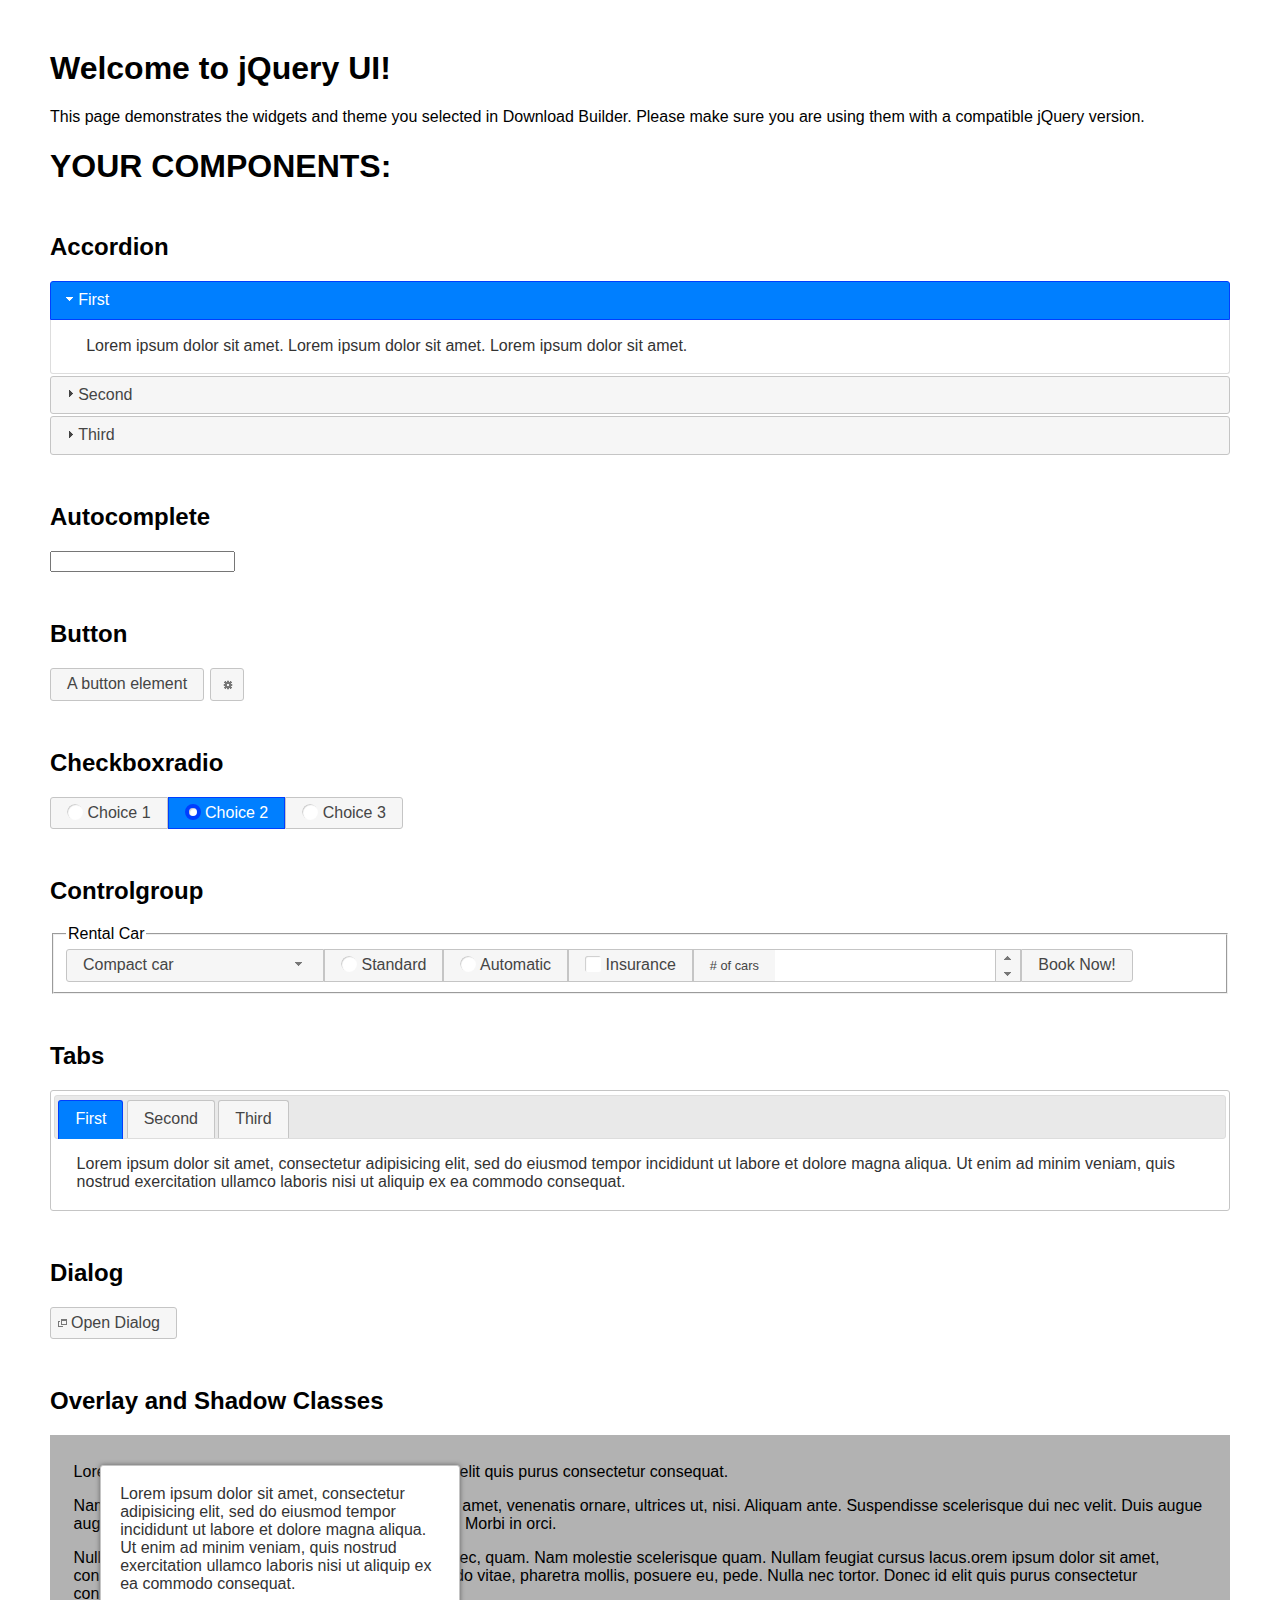
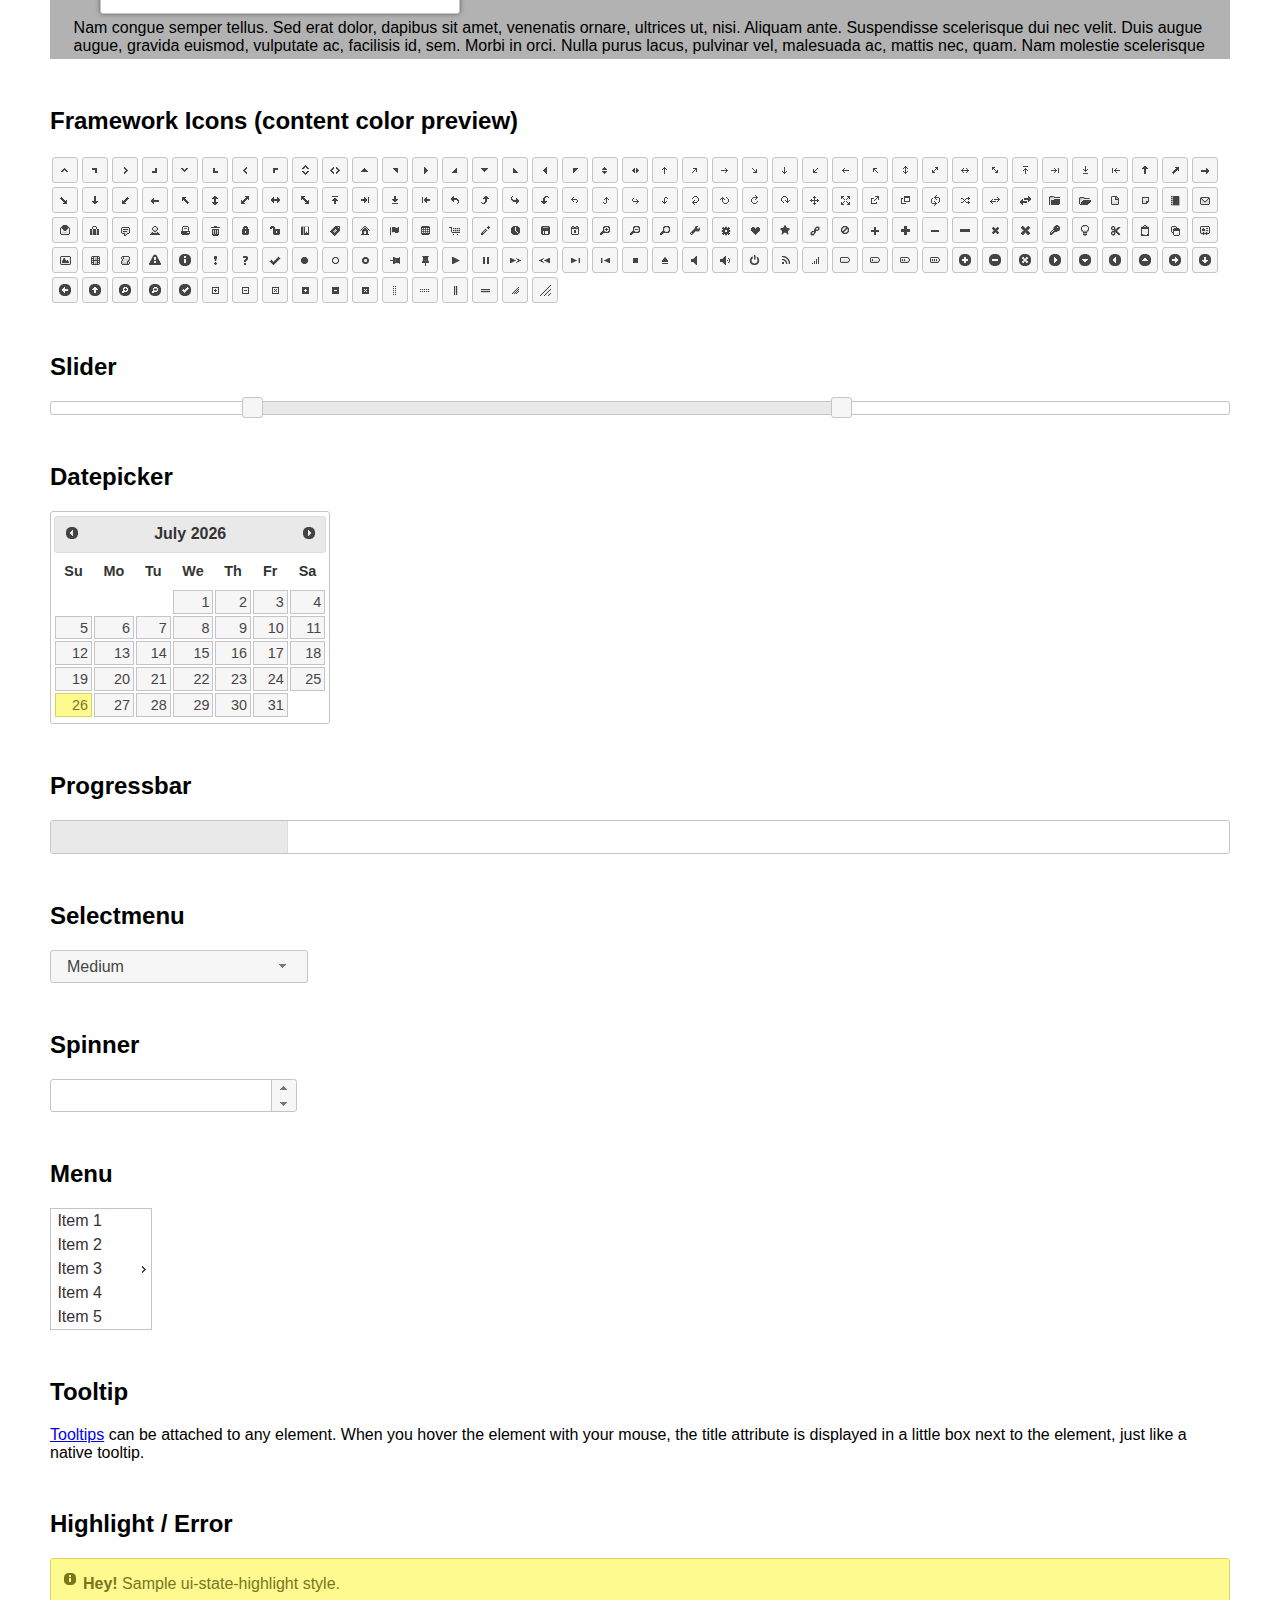
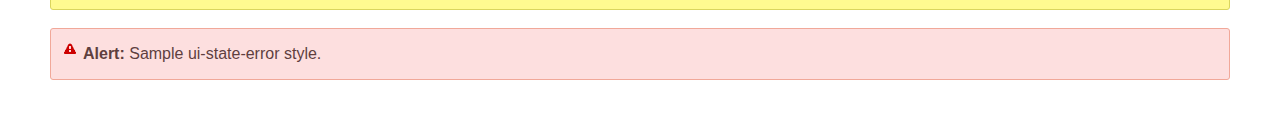
<file: src/main/webapp/js/jquery/index.html>
<!doctype html>
<html lang="us">
<head>
	<meta charset="utf-8">
	<title>jQuery UI Example Page</title>
	<link href="jquery-ui.css" rel="stylesheet">
	<style>
	body{
		font-family: "Trebuchet MS", sans-serif;
		margin: 50px;
	}
	.demoHeaders {
		margin-top: 2em;
	}
	#dialog-link {
		padding: .4em 1em .4em 20px;
		text-decoration: none;
		position: relative;
	}
	#dialog-link span.ui-icon {
		margin: 0 5px 0 0;
		position: absolute;
		left: .2em;
		top: 50%;
		margin-top: -8px;
	}
	#icons {
		margin: 0;
		padding: 0;
	}
	#icons li {
		margin: 2px;
		position: relative;
		padding: 4px 0;
		cursor: pointer;
		float: left;
		list-style: none;
	}
	#icons span.ui-icon {
		float: left;
		margin: 0 4px;
	}
	.fakewindowcontain .ui-widget-overlay {
		position: absolute;
	}
	select {
		width: 200px;
	}
	</style>
</head>
<body>

<h1>Welcome to jQuery UI!</h1>

<div class="ui-widget">
	<p>This page demonstrates the widgets and theme you selected in Download Builder. Please make sure you are using them with a compatible jQuery version.</p>
</div>

<h1>YOUR COMPONENTS:</h1>


<!-- Accordion -->
<h2 class="demoHeaders">Accordion</h2>
<div id="accordion">
	<h3>First</h3>
	<div>Lorem ipsum dolor sit amet. Lorem ipsum dolor sit amet. Lorem ipsum dolor sit amet.</div>
	<h3>Second</h3>
	<div>Phasellus mattis tincidunt nibh.</div>
	<h3>Third</h3>
	<div>Nam dui erat, auctor a, dignissim quis.</div>
</div>



<!-- Autocomplete -->
<h2 class="demoHeaders">Autocomplete</h2>
<div>
	<input id="autocomplete" title="type &quot;a&quot;">
</div>



<!-- Button -->
<h2 class="demoHeaders">Button</h2>
<button id="button">A button element</button>
<button id="button-icon">An icon-only button</button>



<!-- Checkboxradio -->
<h2 class="demoHeaders">Checkboxradio</h2>
<form style="margin-top: 1em;">
	<div id="radioset">
		<input type="radio" id="radio1" name="radio"><label for="radio1">Choice 1</label>
		<input type="radio" id="radio2" name="radio" checked="checked"><label for="radio2">Choice 2</label>
		<input type="radio" id="radio3" name="radio"><label for="radio3">Choice 3</label>
	</div>
</form>



<!-- Controlgroup -->
<h2 class="demoHeaders">Controlgroup</h2>
<fieldset>
	<legend>Rental Car</legend>
	<div id="controlgroup">
		<select id="car-type">
			<option>Compact car</option>
			<option>Midsize car</option>
			<option>Full size car</option>
			<option>SUV</option>
			<option>Luxury</option>
			<option>Truck</option>
			<option>Van</option>
		</select>
		<label for="transmission-standard">Standard</label>
		<input type="radio" name="transmission" id="transmission-standard">
		<label for="transmission-automatic">Automatic</label>
		<input type="radio" name="transmission" id="transmission-automatic">
		<label for="insurance">Insurance</label>
		<input type="checkbox" name="insurance" id="insurance">
		<label for="horizontal-spinner" class="ui-controlgroup-label"># of cars</label>
		<input id="horizontal-spinner" class="ui-spinner-input">
		<button>Book Now!</button>
	</div>
</fieldset>



<!-- Tabs -->
<h2 class="demoHeaders">Tabs</h2>
<div id="tabs">
	<ul>
		<li><a href="#tabs-1">First</a></li>
		<li><a href="#tabs-2">Second</a></li>
		<li><a href="#tabs-3">Third</a></li>
	</ul>
	<div id="tabs-1">Lorem ipsum dolor sit amet, consectetur adipisicing elit, sed do eiusmod tempor incididunt ut labore et dolore magna aliqua. Ut enim ad minim veniam, quis nostrud exercitation ullamco laboris nisi ut aliquip ex ea commodo consequat.</div>
	<div id="tabs-2">Phasellus mattis tincidunt nibh. Cras orci urna, blandit id, pretium vel, aliquet ornare, felis. Maecenas scelerisque sem non nisl. Fusce sed lorem in enim dictum bibendum.</div>
	<div id="tabs-3">Nam dui erat, auctor a, dignissim quis, sollicitudin eu, felis. Pellentesque nisi urna, interdum eget, sagittis et, consequat vestibulum, lacus. Mauris porttitor ullamcorper augue.</div>
</div>



<h2 class="demoHeaders">Dialog</h2>
<p>
	<button id="dialog-link" class="ui-button ui-corner-all ui-widget">
		<span class="ui-icon ui-icon-newwin"></span>Open Dialog
	</button>
</p>

<h2 class="demoHeaders">Overlay and Shadow Classes</h2>
<div style="position: relative; width: 96%; height: 200px; padding:1% 2%; overflow:hidden;" class="fakewindowcontain">
	<p>Lorem ipsum dolor sit amet,  Nulla nec tortor. Donec id elit quis purus consectetur consequat. </p><p>Nam congue semper tellus. Sed erat dolor, dapibus sit amet, venenatis ornare, ultrices ut, nisi. Aliquam ante. Suspendisse scelerisque dui nec velit. Duis augue augue, gravida euismod, vulputate ac, facilisis id, sem. Morbi in orci. </p><p>Nulla purus lacus, pulvinar vel, malesuada ac, mattis nec, quam. Nam molestie scelerisque quam. Nullam feugiat cursus lacus.orem ipsum dolor sit amet, consectetur adipiscing elit. Donec libero risus, commodo vitae, pharetra mollis, posuere eu, pede. Nulla nec tortor. Donec id elit quis purus consectetur consequat. </p><p>Nam congue semper tellus. Sed erat dolor, dapibus sit amet, venenatis ornare, ultrices ut, nisi. Aliquam ante. Suspendisse scelerisque dui nec velit. Duis augue augue, gravida euismod, vulputate ac, facilisis id, sem. Morbi in orci. Nulla purus lacus, pulvinar vel, malesuada ac, mattis nec, quam. Nam molestie scelerisque quam. </p><p>Nullam feugiat cursus lacus.orem ipsum dolor sit amet, consectetur adipiscing elit. Donec libero risus, commodo vitae, pharetra mollis, posuere eu, pede. Nulla nec tortor. Donec id elit quis purus consectetur consequat. Nam congue semper tellus. Sed erat dolor, dapibus sit amet, venenatis ornare, ultrices ut, nisi. Aliquam ante. </p><p>Suspendisse scelerisque dui nec velit. Duis augue augue, gravida euismod, vulputate ac, facilisis id, sem. Morbi in orci. Nulla purus lacus, pulvinar vel, malesuada ac, mattis nec, quam. Nam molestie scelerisque quam. Nullam feugiat cursus lacus.orem ipsum dolor sit amet, consectetur adipiscing elit. Donec libero risus, commodo vitae, pharetra mollis, posuere eu, pede. Nulla nec tortor. Donec id elit quis purus consectetur consequat. Nam congue semper tellus. Sed erat dolor, dapibus sit amet, venenatis ornare, ultrices ut, nisi. </p>

	<!-- ui-dialog -->
	<div class="ui-widget-overlay ui-front"></div>
	<div style="position: absolute; width: 320px; left: 50px; top: 30px; padding: 1.2em" class="ui-widget ui-front ui-widget-content ui-corner-all ui-widget-shadow">
		Lorem ipsum dolor sit amet, consectetur adipisicing elit, sed do eiusmod tempor incididunt ut labore et dolore magna aliqua. Ut enim ad minim veniam, quis nostrud exercitation ullamco laboris nisi ut aliquip ex ea commodo consequat.
	</div>

</div>

<!-- ui-dialog -->
<div id="dialog" title="Dialog Title">
	<p>Lorem ipsum dolor sit amet, consectetur adipisicing elit, sed do eiusmod tempor incididunt ut labore et dolore magna aliqua. Ut enim ad minim veniam, quis nostrud exercitation ullamco laboris nisi ut aliquip ex ea commodo consequat.</p>
</div>



<h2 class="demoHeaders">Framework Icons (content color preview)</h2>
<ul id="icons" class="ui-widget ui-helper-clearfix">
	<li class="ui-state-default ui-corner-all" title=".ui-icon-caret-1-n"><span class="ui-icon ui-icon-caret-1-n"></span></li>
	<li class="ui-state-default ui-corner-all" title=".ui-icon-caret-1-ne"><span class="ui-icon ui-icon-caret-1-ne"></span></li>
	<li class="ui-state-default ui-corner-all" title=".ui-icon-caret-1-e"><span class="ui-icon ui-icon-caret-1-e"></span></li>
	<li class="ui-state-default ui-corner-all" title=".ui-icon-caret-1-se"><span class="ui-icon ui-icon-caret-1-se"></span></li>
	<li class="ui-state-default ui-corner-all" title=".ui-icon-caret-1-s"><span class="ui-icon ui-icon-caret-1-s"></span></li>
	<li class="ui-state-default ui-corner-all" title=".ui-icon-caret-1-sw"><span class="ui-icon ui-icon-caret-1-sw"></span></li>
	<li class="ui-state-default ui-corner-all" title=".ui-icon-caret-1-w"><span class="ui-icon ui-icon-caret-1-w"></span></li>
	<li class="ui-state-default ui-corner-all" title=".ui-icon-caret-1-nw"><span class="ui-icon ui-icon-caret-1-nw"></span></li>
	<li class="ui-state-default ui-corner-all" title=".ui-icon-caret-2-n-s"><span class="ui-icon ui-icon-caret-2-n-s"></span></li>
	<li class="ui-state-default ui-corner-all" title=".ui-icon-caret-2-e-w"><span class="ui-icon ui-icon-caret-2-e-w"></span></li>
	<li class="ui-state-default ui-corner-all" title=".ui-icon-triangle-1-n"><span class="ui-icon ui-icon-triangle-1-n"></span></li>
	<li class="ui-state-default ui-corner-all" title=".ui-icon-triangle-1-ne"><span class="ui-icon ui-icon-triangle-1-ne"></span></li>
	<li class="ui-state-default ui-corner-all" title=".ui-icon-triangle-1-e"><span class="ui-icon ui-icon-triangle-1-e"></span></li>
	<li class="ui-state-default ui-corner-all" title=".ui-icon-triangle-1-se"><span class="ui-icon ui-icon-triangle-1-se"></span></li>
	<li class="ui-state-default ui-corner-all" title=".ui-icon-triangle-1-s"><span class="ui-icon ui-icon-triangle-1-s"></span></li>
	<li class="ui-state-default ui-corner-all" title=".ui-icon-triangle-1-sw"><span class="ui-icon ui-icon-triangle-1-sw"></span></li>
	<li class="ui-state-default ui-corner-all" title=".ui-icon-triangle-1-w"><span class="ui-icon ui-icon-triangle-1-w"></span></li>
	<li class="ui-state-default ui-corner-all" title=".ui-icon-triangle-1-nw"><span class="ui-icon ui-icon-triangle-1-nw"></span></li>
	<li class="ui-state-default ui-corner-all" title=".ui-icon-triangle-2-n-s"><span class="ui-icon ui-icon-triangle-2-n-s"></span></li>
	<li class="ui-state-default ui-corner-all" title=".ui-icon-triangle-2-e-w"><span class="ui-icon ui-icon-triangle-2-e-w"></span></li>
	<li class="ui-state-default ui-corner-all" title=".ui-icon-arrow-1-n"><span class="ui-icon ui-icon-arrow-1-n"></span></li>
	<li class="ui-state-default ui-corner-all" title=".ui-icon-arrow-1-ne"><span class="ui-icon ui-icon-arrow-1-ne"></span></li>
	<li class="ui-state-default ui-corner-all" title=".ui-icon-arrow-1-e"><span class="ui-icon ui-icon-arrow-1-e"></span></li>
	<li class="ui-state-default ui-corner-all" title=".ui-icon-arrow-1-se"><span class="ui-icon ui-icon-arrow-1-se"></span></li>
	<li class="ui-state-default ui-corner-all" title=".ui-icon-arrow-1-s"><span class="ui-icon ui-icon-arrow-1-s"></span></li>
	<li class="ui-state-default ui-corner-all" title=".ui-icon-arrow-1-sw"><span class="ui-icon ui-icon-arrow-1-sw"></span></li>
	<li class="ui-state-default ui-corner-all" title=".ui-icon-arrow-1-w"><span class="ui-icon ui-icon-arrow-1-w"></span></li>
	<li class="ui-state-default ui-corner-all" title=".ui-icon-arrow-1-nw"><span class="ui-icon ui-icon-arrow-1-nw"></span></li>
	<li class="ui-state-default ui-corner-all" title=".ui-icon-arrow-2-n-s"><span class="ui-icon ui-icon-arrow-2-n-s"></span></li>
	<li class="ui-state-default ui-corner-all" title=".ui-icon-arrow-2-ne-sw"><span class="ui-icon ui-icon-arrow-2-ne-sw"></span></li>
	<li class="ui-state-default ui-corner-all" title=".ui-icon-arrow-2-e-w"><span class="ui-icon ui-icon-arrow-2-e-w"></span></li>
	<li class="ui-state-default ui-corner-all" title=".ui-icon-arrow-2-se-nw"><span class="ui-icon ui-icon-arrow-2-se-nw"></span></li>
	<li class="ui-state-default ui-corner-all" title=".ui-icon-arrowstop-1-n"><span class="ui-icon ui-icon-arrowstop-1-n"></span></li>
	<li class="ui-state-default ui-corner-all" title=".ui-icon-arrowstop-1-e"><span class="ui-icon ui-icon-arrowstop-1-e"></span></li>
	<li class="ui-state-default ui-corner-all" title=".ui-icon-arrowstop-1-s"><span class="ui-icon ui-icon-arrowstop-1-s"></span></li>
	<li class="ui-state-default ui-corner-all" title=".ui-icon-arrowstop-1-w"><span class="ui-icon ui-icon-arrowstop-1-w"></span></li>
	<li class="ui-state-default ui-corner-all" title=".ui-icon-arrowthick-1-n"><span class="ui-icon ui-icon-arrowthick-1-n"></span></li>
	<li class="ui-state-default ui-corner-all" title=".ui-icon-arrowthick-1-ne"><span class="ui-icon ui-icon-arrowthick-1-ne"></span></li>
	<li class="ui-state-default ui-corner-all" title=".ui-icon-arrowthick-1-e"><span class="ui-icon ui-icon-arrowthick-1-e"></span></li>
	<li class="ui-state-default ui-corner-all" title=".ui-icon-arrowthick-1-se"><span class="ui-icon ui-icon-arrowthick-1-se"></span></li>
	<li class="ui-state-default ui-corner-all" title=".ui-icon-arrowthick-1-s"><span class="ui-icon ui-icon-arrowthick-1-s"></span></li>
	<li class="ui-state-default ui-corner-all" title=".ui-icon-arrowthick-1-sw"><span class="ui-icon ui-icon-arrowthick-1-sw"></span></li>
	<li class="ui-state-default ui-corner-all" title=".ui-icon-arrowthick-1-w"><span class="ui-icon ui-icon-arrowthick-1-w"></span></li>
	<li class="ui-state-default ui-corner-all" title=".ui-icon-arrowthick-1-nw"><span class="ui-icon ui-icon-arrowthick-1-nw"></span></li>
	<li class="ui-state-default ui-corner-all" title=".ui-icon-arrowthick-2-n-s"><span class="ui-icon ui-icon-arrowthick-2-n-s"></span></li>
	<li class="ui-state-default ui-corner-all" title=".ui-icon-arrowthick-2-ne-sw"><span class="ui-icon ui-icon-arrowthick-2-ne-sw"></span></li>
	<li class="ui-state-default ui-corner-all" title=".ui-icon-arrowthick-2-e-w"><span class="ui-icon ui-icon-arrowthick-2-e-w"></span></li>
	<li class="ui-state-default ui-corner-all" title=".ui-icon-arrowthick-2-se-nw"><span class="ui-icon ui-icon-arrowthick-2-se-nw"></span></li>
	<li class="ui-state-default ui-corner-all" title=".ui-icon-arrowthickstop-1-n"><span class="ui-icon ui-icon-arrowthickstop-1-n"></span></li>
	<li class="ui-state-default ui-corner-all" title=".ui-icon-arrowthickstop-1-e"><span class="ui-icon ui-icon-arrowthickstop-1-e"></span></li>
	<li class="ui-state-default ui-corner-all" title=".ui-icon-arrowthickstop-1-s"><span class="ui-icon ui-icon-arrowthickstop-1-s"></span></li>
	<li class="ui-state-default ui-corner-all" title=".ui-icon-arrowthickstop-1-w"><span class="ui-icon ui-icon-arrowthickstop-1-w"></span></li>
	<li class="ui-state-default ui-corner-all" title=".ui-icon-arrowreturnthick-1-w"><span class="ui-icon ui-icon-arrowreturnthick-1-w"></span></li>
	<li class="ui-state-default ui-corner-all" title=".ui-icon-arrowreturnthick-1-n"><span class="ui-icon ui-icon-arrowreturnthick-1-n"></span></li>
	<li class="ui-state-default ui-corner-all" title=".ui-icon-arrowreturnthick-1-e"><span class="ui-icon ui-icon-arrowreturnthick-1-e"></span></li>
	<li class="ui-state-default ui-corner-all" title=".ui-icon-arrowreturnthick-1-s"><span class="ui-icon ui-icon-arrowreturnthick-1-s"></span></li>
	<li class="ui-state-default ui-corner-all" title=".ui-icon-arrowreturn-1-w"><span class="ui-icon ui-icon-arrowreturn-1-w"></span></li>
	<li class="ui-state-default ui-corner-all" title=".ui-icon-arrowreturn-1-n"><span class="ui-icon ui-icon-arrowreturn-1-n"></span></li>
	<li class="ui-state-default ui-corner-all" title=".ui-icon-arrowreturn-1-e"><span class="ui-icon ui-icon-arrowreturn-1-e"></span></li>
	<li class="ui-state-default ui-corner-all" title=".ui-icon-arrowreturn-1-s"><span class="ui-icon ui-icon-arrowreturn-1-s"></span></li>
	<li class="ui-state-default ui-corner-all" title=".ui-icon-arrowrefresh-1-w"><span class="ui-icon ui-icon-arrowrefresh-1-w"></span></li>
	<li class="ui-state-default ui-corner-all" title=".ui-icon-arrowrefresh-1-n"><span class="ui-icon ui-icon-arrowrefresh-1-n"></span></li>
	<li class="ui-state-default ui-corner-all" title=".ui-icon-arrowrefresh-1-e"><span class="ui-icon ui-icon-arrowrefresh-1-e"></span></li>
	<li class="ui-state-default ui-corner-all" title=".ui-icon-arrowrefresh-1-s"><span class="ui-icon ui-icon-arrowrefresh-1-s"></span></li>
	<li class="ui-state-default ui-corner-all" title=".ui-icon-arrow-4"><span class="ui-icon ui-icon-arrow-4"></span></li>
	<li class="ui-state-default ui-corner-all" title=".ui-icon-arrow-4-diag"><span class="ui-icon ui-icon-arrow-4-diag"></span></li>
	<li class="ui-state-default ui-corner-all" title=".ui-icon-extlink"><span class="ui-icon ui-icon-extlink"></span></li>
	<li class="ui-state-default ui-corner-all" title=".ui-icon-newwin"><span class="ui-icon ui-icon-newwin"></span></li>
	<li class="ui-state-default ui-corner-all" title=".ui-icon-refresh"><span class="ui-icon ui-icon-refresh"></span></li>
	<li class="ui-state-default ui-corner-all" title=".ui-icon-shuffle"><span class="ui-icon ui-icon-shuffle"></span></li>
	<li class="ui-state-default ui-corner-all" title=".ui-icon-transfer-e-w"><span class="ui-icon ui-icon-transfer-e-w"></span></li>
	<li class="ui-state-default ui-corner-all" title=".ui-icon-transferthick-e-w"><span class="ui-icon ui-icon-transferthick-e-w"></span></li>
	<li class="ui-state-default ui-corner-all" title=".ui-icon-folder-collapsed"><span class="ui-icon ui-icon-folder-collapsed"></span></li>
	<li class="ui-state-default ui-corner-all" title=".ui-icon-folder-open"><span class="ui-icon ui-icon-folder-open"></span></li>
	<li class="ui-state-default ui-corner-all" title=".ui-icon-document"><span class="ui-icon ui-icon-document"></span></li>
	<li class="ui-state-default ui-corner-all" title=".ui-icon-document-b"><span class="ui-icon ui-icon-document-b"></span></li>
	<li class="ui-state-default ui-corner-all" title=".ui-icon-note"><span class="ui-icon ui-icon-note"></span></li>
	<li class="ui-state-default ui-corner-all" title=".ui-icon-mail-closed"><span class="ui-icon ui-icon-mail-closed"></span></li>
	<li class="ui-state-default ui-corner-all" title=".ui-icon-mail-open"><span class="ui-icon ui-icon-mail-open"></span></li>
	<li class="ui-state-default ui-corner-all" title=".ui-icon-suitcase"><span class="ui-icon ui-icon-suitcase"></span></li>
	<li class="ui-state-default ui-corner-all" title=".ui-icon-comment"><span class="ui-icon ui-icon-comment"></span></li>
	<li class="ui-state-default ui-corner-all" title=".ui-icon-person"><span class="ui-icon ui-icon-person"></span></li>
	<li class="ui-state-default ui-corner-all" title=".ui-icon-print"><span class="ui-icon ui-icon-print"></span></li>
	<li class="ui-state-default ui-corner-all" title=".ui-icon-trash"><span class="ui-icon ui-icon-trash"></span></li>
	<li class="ui-state-default ui-corner-all" title=".ui-icon-locked"><span class="ui-icon ui-icon-locked"></span></li>
	<li class="ui-state-default ui-corner-all" title=".ui-icon-unlocked"><span class="ui-icon ui-icon-unlocked"></span></li>
	<li class="ui-state-default ui-corner-all" title=".ui-icon-bookmark"><span class="ui-icon ui-icon-bookmark"></span></li>
	<li class="ui-state-default ui-corner-all" title=".ui-icon-tag"><span class="ui-icon ui-icon-tag"></span></li>
	<li class="ui-state-default ui-corner-all" title=".ui-icon-home"><span class="ui-icon ui-icon-home"></span></li>
	<li class="ui-state-default ui-corner-all" title=".ui-icon-flag"><span class="ui-icon ui-icon-flag"></span></li>
	<li class="ui-state-default ui-corner-all" title=".ui-icon-calculator"><span class="ui-icon ui-icon-calculator"></span></li>
	<li class="ui-state-default ui-corner-all" title=".ui-icon-cart"><span class="ui-icon ui-icon-cart"></span></li>
	<li class="ui-state-default ui-corner-all" title=".ui-icon-pencil"><span class="ui-icon ui-icon-pencil"></span></li>
	<li class="ui-state-default ui-corner-all" title=".ui-icon-clock"><span class="ui-icon ui-icon-clock"></span></li>
	<li class="ui-state-default ui-corner-all" title=".ui-icon-disk"><span class="ui-icon ui-icon-disk"></span></li>
	<li class="ui-state-default ui-corner-all" title=".ui-icon-calendar"><span class="ui-icon ui-icon-calendar"></span></li>
	<li class="ui-state-default ui-corner-all" title=".ui-icon-zoomin"><span class="ui-icon ui-icon-zoomin"></span></li>
	<li class="ui-state-default ui-corner-all" title=".ui-icon-zoomout"><span class="ui-icon ui-icon-zoomout"></span></li>
	<li class="ui-state-default ui-corner-all" title=".ui-icon-search"><span class="ui-icon ui-icon-search"></span></li>
	<li class="ui-state-default ui-corner-all" title=".ui-icon-wrench"><span class="ui-icon ui-icon-wrench"></span></li>
	<li class="ui-state-default ui-corner-all" title=".ui-icon-gear"><span class="ui-icon ui-icon-gear"></span></li>
	<li class="ui-state-default ui-corner-all" title=".ui-icon-heart"><span class="ui-icon ui-icon-heart"></span></li>
	<li class="ui-state-default ui-corner-all" title=".ui-icon-star"><span class="ui-icon ui-icon-star"></span></li>
	<li class="ui-state-default ui-corner-all" title=".ui-icon-link"><span class="ui-icon ui-icon-link"></span></li>
	<li class="ui-state-default ui-corner-all" title=".ui-icon-cancel"><span class="ui-icon ui-icon-cancel"></span></li>
	<li class="ui-state-default ui-corner-all" title=".ui-icon-plus"><span class="ui-icon ui-icon-plus"></span></li>
	<li class="ui-state-default ui-corner-all" title=".ui-icon-plusthick"><span class="ui-icon ui-icon-plusthick"></span></li>
	<li class="ui-state-default ui-corner-all" title=".ui-icon-minus"><span class="ui-icon ui-icon-minus"></span></li>
	<li class="ui-state-default ui-corner-all" title=".ui-icon-minusthick"><span class="ui-icon ui-icon-minusthick"></span></li>
	<li class="ui-state-default ui-corner-all" title=".ui-icon-close"><span class="ui-icon ui-icon-close"></span></li>
	<li class="ui-state-default ui-corner-all" title=".ui-icon-closethick"><span class="ui-icon ui-icon-closethick"></span></li>
	<li class="ui-state-default ui-corner-all" title=".ui-icon-key"><span class="ui-icon ui-icon-key"></span></li>
	<li class="ui-state-default ui-corner-all" title=".ui-icon-lightbulb"><span class="ui-icon ui-icon-lightbulb"></span></li>
	<li class="ui-state-default ui-corner-all" title=".ui-icon-scissors"><span class="ui-icon ui-icon-scissors"></span></li>
	<li class="ui-state-default ui-corner-all" title=".ui-icon-clipboard"><span class="ui-icon ui-icon-clipboard"></span></li>
	<li class="ui-state-default ui-corner-all" title=".ui-icon-copy"><span class="ui-icon ui-icon-copy"></span></li>
	<li class="ui-state-default ui-corner-all" title=".ui-icon-contact"><span class="ui-icon ui-icon-contact"></span></li>
	<li class="ui-state-default ui-corner-all" title=".ui-icon-image"><span class="ui-icon ui-icon-image"></span></li>
	<li class="ui-state-default ui-corner-all" title=".ui-icon-video"><span class="ui-icon ui-icon-video"></span></li>
	<li class="ui-state-default ui-corner-all" title=".ui-icon-script"><span class="ui-icon ui-icon-script"></span></li>
	<li class="ui-state-default ui-corner-all" title=".ui-icon-alert"><span class="ui-icon ui-icon-alert"></span></li>
	<li class="ui-state-default ui-corner-all" title=".ui-icon-info"><span class="ui-icon ui-icon-info"></span></li>
	<li class="ui-state-default ui-corner-all" title=".ui-icon-notice"><span class="ui-icon ui-icon-notice"></span></li>
	<li class="ui-state-default ui-corner-all" title=".ui-icon-help"><span class="ui-icon ui-icon-help"></span></li>
	<li class="ui-state-default ui-corner-all" title=".ui-icon-check"><span class="ui-icon ui-icon-check"></span></li>
	<li class="ui-state-default ui-corner-all" title=".ui-icon-bullet"><span class="ui-icon ui-icon-bullet"></span></li>
	<li class="ui-state-default ui-corner-all" title=".ui-icon-radio-off"><span class="ui-icon ui-icon-radio-off"></span></li>
	<li class="ui-state-default ui-corner-all" title=".ui-icon-radio-on"><span class="ui-icon ui-icon-radio-on"></span></li>
	<li class="ui-state-default ui-corner-all" title=".ui-icon-pin-w"><span class="ui-icon ui-icon-pin-w"></span></li>
	<li class="ui-state-default ui-corner-all" title=".ui-icon-pin-s"><span class="ui-icon ui-icon-pin-s"></span></li>
	<li class="ui-state-default ui-corner-all" title=".ui-icon-play"><span class="ui-icon ui-icon-play"></span></li>
	<li class="ui-state-default ui-corner-all" title=".ui-icon-pause"><span class="ui-icon ui-icon-pause"></span></li>
	<li class="ui-state-default ui-corner-all" title=".ui-icon-seek-next"><span class="ui-icon ui-icon-seek-next"></span></li>
	<li class="ui-state-default ui-corner-all" title=".ui-icon-seek-prev"><span class="ui-icon ui-icon-seek-prev"></span></li>
	<li class="ui-state-default ui-corner-all" title=".ui-icon-seek-end"><span class="ui-icon ui-icon-seek-end"></span></li>
	<li class="ui-state-default ui-corner-all" title=".ui-icon-seek-first"><span class="ui-icon ui-icon-seek-first"></span></li>
	<li class="ui-state-default ui-corner-all" title=".ui-icon-stop"><span class="ui-icon ui-icon-stop"></span></li>
	<li class="ui-state-default ui-corner-all" title=".ui-icon-eject"><span class="ui-icon ui-icon-eject"></span></li>
	<li class="ui-state-default ui-corner-all" title=".ui-icon-volume-off"><span class="ui-icon ui-icon-volume-off"></span></li>
	<li class="ui-state-default ui-corner-all" title=".ui-icon-volume-on"><span class="ui-icon ui-icon-volume-on"></span></li>
	<li class="ui-state-default ui-corner-all" title=".ui-icon-power"><span class="ui-icon ui-icon-power"></span></li>
	<li class="ui-state-default ui-corner-all" title=".ui-icon-signal-diag"><span class="ui-icon ui-icon-signal-diag"></span></li>
	<li class="ui-state-default ui-corner-all" title=".ui-icon-signal"><span class="ui-icon ui-icon-signal"></span></li>
	<li class="ui-state-default ui-corner-all" title=".ui-icon-battery-0"><span class="ui-icon ui-icon-battery-0"></span></li>
	<li class="ui-state-default ui-corner-all" title=".ui-icon-battery-1"><span class="ui-icon ui-icon-battery-1"></span></li>
	<li class="ui-state-default ui-corner-all" title=".ui-icon-battery-2"><span class="ui-icon ui-icon-battery-2"></span></li>
	<li class="ui-state-default ui-corner-all" title=".ui-icon-battery-3"><span class="ui-icon ui-icon-battery-3"></span></li>
	<li class="ui-state-default ui-corner-all" title=".ui-icon-circle-plus"><span class="ui-icon ui-icon-circle-plus"></span></li>
	<li class="ui-state-default ui-corner-all" title=".ui-icon-circle-minus"><span class="ui-icon ui-icon-circle-minus"></span></li>
	<li class="ui-state-default ui-corner-all" title=".ui-icon-circle-close"><span class="ui-icon ui-icon-circle-close"></span></li>
	<li class="ui-state-default ui-corner-all" title=".ui-icon-circle-triangle-e"><span class="ui-icon ui-icon-circle-triangle-e"></span></li>
	<li class="ui-state-default ui-corner-all" title=".ui-icon-circle-triangle-s"><span class="ui-icon ui-icon-circle-triangle-s"></span></li>
	<li class="ui-state-default ui-corner-all" title=".ui-icon-circle-triangle-w"><span class="ui-icon ui-icon-circle-triangle-w"></span></li>
	<li class="ui-state-default ui-corner-all" title=".ui-icon-circle-triangle-n"><span class="ui-icon ui-icon-circle-triangle-n"></span></li>
	<li class="ui-state-default ui-corner-all" title=".ui-icon-circle-arrow-e"><span class="ui-icon ui-icon-circle-arrow-e"></span></li>
	<li class="ui-state-default ui-corner-all" title=".ui-icon-circle-arrow-s"><span class="ui-icon ui-icon-circle-arrow-s"></span></li>
	<li class="ui-state-default ui-corner-all" title=".ui-icon-circle-arrow-w"><span class="ui-icon ui-icon-circle-arrow-w"></span></li>
	<li class="ui-state-default ui-corner-all" title=".ui-icon-circle-arrow-n"><span class="ui-icon ui-icon-circle-arrow-n"></span></li>
	<li class="ui-state-default ui-corner-all" title=".ui-icon-circle-zoomin"><span class="ui-icon ui-icon-circle-zoomin"></span></li>
	<li class="ui-state-default ui-corner-all" title=".ui-icon-circle-zoomout"><span class="ui-icon ui-icon-circle-zoomout"></span></li>
	<li class="ui-state-default ui-corner-all" title=".ui-icon-circle-check"><span class="ui-icon ui-icon-circle-check"></span></li>
	<li class="ui-state-default ui-corner-all" title=".ui-icon-circlesmall-plus"><span class="ui-icon ui-icon-circlesmall-plus"></span></li>
	<li class="ui-state-default ui-corner-all" title=".ui-icon-circlesmall-minus"><span class="ui-icon ui-icon-circlesmall-minus"></span></li>
	<li class="ui-state-default ui-corner-all" title=".ui-icon-circlesmall-close"><span class="ui-icon ui-icon-circlesmall-close"></span></li>
	<li class="ui-state-default ui-corner-all" title=".ui-icon-squaresmall-plus"><span class="ui-icon ui-icon-squaresmall-plus"></span></li>
	<li class="ui-state-default ui-corner-all" title=".ui-icon-squaresmall-minus"><span class="ui-icon ui-icon-squaresmall-minus"></span></li>
	<li class="ui-state-default ui-corner-all" title=".ui-icon-squaresmall-close"><span class="ui-icon ui-icon-squaresmall-close"></span></li>
	<li class="ui-state-default ui-corner-all" title=".ui-icon-grip-dotted-vertical"><span class="ui-icon ui-icon-grip-dotted-vertical"></span></li>
	<li class="ui-state-default ui-corner-all" title=".ui-icon-grip-dotted-horizontal"><span class="ui-icon ui-icon-grip-dotted-horizontal"></span></li>
	<li class="ui-state-default ui-corner-all" title=".ui-icon-grip-solid-vertical"><span class="ui-icon ui-icon-grip-solid-vertical"></span></li>
	<li class="ui-state-default ui-corner-all" title=".ui-icon-grip-solid-horizontal"><span class="ui-icon ui-icon-grip-solid-horizontal"></span></li>
	<li class="ui-state-default ui-corner-all" title=".ui-icon-gripsmall-diagonal-se"><span class="ui-icon ui-icon-gripsmall-diagonal-se"></span></li>
	<li class="ui-state-default ui-corner-all" title=".ui-icon-grip-diagonal-se"><span class="ui-icon ui-icon-grip-diagonal-se"></span></li>
</ul>


<!-- Slider -->
<h2 class="demoHeaders">Slider</h2>
<div id="slider"></div>



<!-- Datepicker -->
<h2 class="demoHeaders">Datepicker</h2>
<div id="datepicker"></div>



<!-- Progressbar -->
<h2 class="demoHeaders">Progressbar</h2>
<div id="progressbar"></div>



<!-- Progressbar -->
<h2 class="demoHeaders">Selectmenu</h2>
<select id="selectmenu">
	<option>Slower</option>
	<option>Slow</option>
	<option selected="selected">Medium</option>
	<option>Fast</option>
	<option>Faster</option>
</select>



<!-- Spinner -->
<h2 class="demoHeaders">Spinner</h2>
<input id="spinner">



<!-- Menu -->
<h2 class="demoHeaders">Menu</h2>
<ul style="width:100px;" id="menu">
	<li><div>Item 1</div></li>
	<li><div>Item 2</div></li>
	<li><div>Item 3</div>
		<ul>
			<li><div>Item 3-1</div></li>
			<li><div>Item 3-2</div></li>
			<li><div>Item 3-3</div></li>
			<li><div>Item 3-4</div></li>
			<li><div>Item 3-5</div></li>
		</ul>
	</li>
	<li><div>Item 4</div></li>
	<li><div>Item 5</div></li>
</ul>



<!-- Tooltip -->
<h2 class="demoHeaders">Tooltip</h2>
<p id="tooltip">
	<a href="#" title="That&apos;s what this widget is">Tooltips</a> can be attached to any element. When you hover
the element with your mouse, the title attribute is displayed in a little box next to the element, just like a native tooltip.
</p>


<!-- Highlight / Error -->
<h2 class="demoHeaders">Highlight / Error</h2>
<div class="ui-widget">
	<div class="ui-state-highlight ui-corner-all" style="margin-top: 20px; padding: 0 .7em;">
		<p><span class="ui-icon ui-icon-info" style="float: left; margin-right: .3em;"></span>
		<strong>Hey!</strong> Sample ui-state-highlight style.</p>
	</div>
</div>
<br>
<div class="ui-widget">
	<div class="ui-state-error ui-corner-all" style="padding: 0 .7em;">
		<p><span class="ui-icon ui-icon-alert" style="float: left; margin-right: .3em;"></span>
		<strong>Alert:</strong> Sample ui-state-error style.</p>
	</div>
</div>

<script src="external/jquery/jquery.js"></script>
<script src="jquery-ui.js"></script>
<script>

$( "#accordion" ).accordion();



var availableTags = [
	"ActionScript",
	"AppleScript",
	"Asp",
	"BASIC",
	"C",
	"C++",
	"Clojure",
	"COBOL",
	"ColdFusion",
	"Erlang",
	"Fortran",
	"Groovy",
	"Haskell",
	"Java",
	"JavaScript",
	"Lisp",
	"Perl",
	"PHP",
	"Python",
	"Ruby",
	"Scala",
	"Scheme"
];
$( "#autocomplete" ).autocomplete({
	source: availableTags
});



$( "#button" ).button();
$( "#button-icon" ).button({
	icon: "ui-icon-gear",
	showLabel: false
});



$( "#radioset" ).buttonset();



$( "#controlgroup" ).controlgroup();



$( "#tabs" ).tabs();



$( "#dialog" ).dialog({
	autoOpen: false,
	width: 400,
	buttons: [
		{
			text: "Ok",
			click: function() {
				$( this ).dialog( "close" );
			}
		},
		{
			text: "Cancel",
			click: function() {
				$( this ).dialog( "close" );
			}
		}
	]
});

// Link to open the dialog
$( "#dialog-link" ).click(function( event ) {
	$( "#dialog" ).dialog( "open" );
	event.preventDefault();
});



$( "#datepicker" ).datepicker({
	inline: true
});



$( "#slider" ).slider({
	range: true,
	values: [ 17, 67 ]
});



$( "#progressbar" ).progressbar({
	value: 20
});



$( "#spinner" ).spinner();



$( "#menu" ).menu();



$( "#tooltip" ).tooltip();



$( "#selectmenu" ).selectmenu();


// Hover states on the static widgets
$( "#dialog-link, #icons li" ).hover(
	function() {
		$( this ).addClass( "ui-state-hover" );
	},
	function() {
		$( this ).removeClass( "ui-state-hover" );
	}
);
</script>
</body>
</html>
</file>
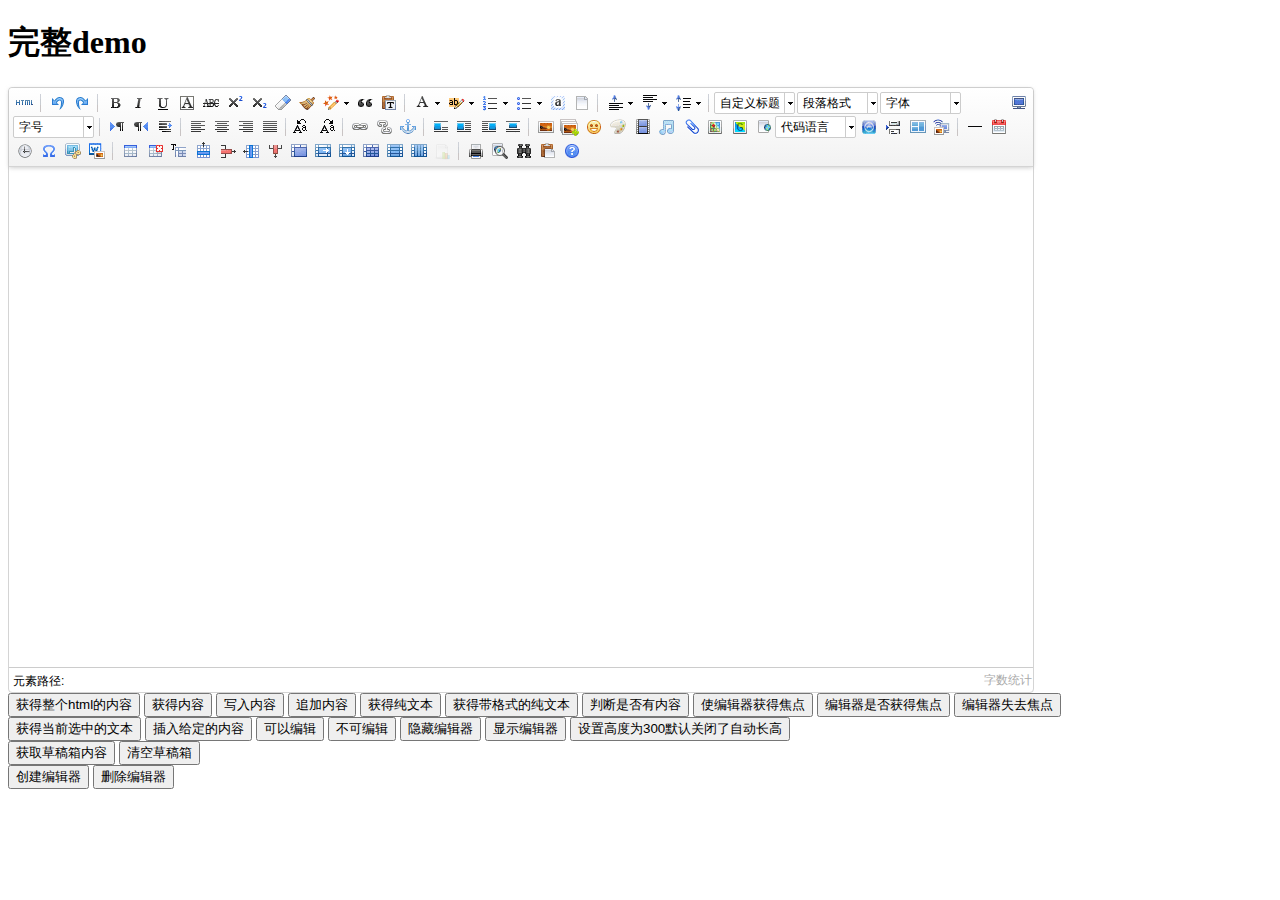
<file: src/main/webapp/js/require/index.html>
<!DOCTYPE HTML PUBLIC "-//W3C//DTD HTML 4.01 Transitional//EN"
        "http://www.w3.org/TR/html4/loose.dtd">
<html>
<head>
    <title>完整demo</title>
    <meta http-equiv="Content-Type" content="text/html;charset=utf-8"/>
    <script type="text/javascript" charset="utf-8" src="ueditor.config.js"></script>
    <script type="text/javascript" charset="utf-8" src="ueditor.all.min.js"> </script>
    <!--建议手动加在语言，避免在ie下有时因为加载语言失败导致编辑器加载失败-->
    <!--这里加载的语言文件会覆盖你在配置项目里添加的语言类型，比如你在配置项目里配置的是英文，这里加载的中文，那最后就是中文-->
    <script type="text/javascript" charset="utf-8" src="lang/zh-cn/zh-cn.js"></script>

    <style type="text/css">
        div{
            width:100%;
        }
    </style>
</head>
<body>
<div>
    <h1>完整demo</h1>
    <script id="editor" type="text/plain" style="width:1024px;height:500px;"></script>
</div>
<div id="btns">
    <div>
        <button onclick="getAllHtml()">获得整个html的内容</button>
        <button onclick="getContent()">获得内容</button>
        <button onclick="setContent()">写入内容</button>
        <button onclick="setContent(true)">追加内容</button>
        <button onclick="getContentTxt()">获得纯文本</button>
        <button onclick="getPlainTxt()">获得带格式的纯文本</button>
        <button onclick="hasContent()">判断是否有内容</button>
        <button onclick="setFocus()">使编辑器获得焦点</button>
        <button onmousedown="isFocus(event)">编辑器是否获得焦点</button>
        <button onmousedown="setblur(event)" >编辑器失去焦点</button>

    </div>
    <div>
        <button onclick="getText()">获得当前选中的文本</button>
        <button onclick="insertHtml()">插入给定的内容</button>
        <button id="enable" onclick="setEnabled()">可以编辑</button>
        <button onclick="setDisabled()">不可编辑</button>
        <button onclick=" UE.getEditor('editor').setHide()">隐藏编辑器</button>
        <button onclick=" UE.getEditor('editor').setShow()">显示编辑器</button>
        <button onclick=" UE.getEditor('editor').setHeight(300)">设置高度为300默认关闭了自动长高</button>
    </div>

    <div>
        <button onclick="getLocalData()" >获取草稿箱内容</button>
        <button onclick="clearLocalData()" >清空草稿箱</button>
    </div>

</div>
<div>
    <button onclick="createEditor()">
    创建编辑器</button>
    <button onclick="deleteEditor()">
    删除编辑器</button>
</div>

<script type="text/javascript">

    //实例化编辑器
    //建议使用工厂方法getEditor创建和引用编辑器实例，如果在某个闭包下引用该编辑器，直接调用UE.getEditor('editor')就能拿到相关的实例
    var ue = UE.getEditor('editor');


    function isFocus(e){
        alert(UE.getEditor('editor').isFocus());
        UE.dom.domUtils.preventDefault(e)
    }
    function setblur(e){
        UE.getEditor('editor').blur();
        UE.dom.domUtils.preventDefault(e)
    }
    function insertHtml() {
        var value = prompt('插入html代码', '');
        UE.getEditor('editor').execCommand('insertHtml', value)
    }
    function createEditor() {
        enableBtn();
        UE.getEditor('editor');
    }
    function getAllHtml() {
        alert(UE.getEditor('editor').getAllHtml())
    }
    function getContent() {
        var arr = [];
        arr.push("使用editor.getContent()方法可以获得编辑器的内容");
        arr.push("内容为：");
        arr.push(UE.getEditor('editor').getContent());
        alert(arr.join("\n"));
    }
    function getPlainTxt() {
        var arr = [];
        arr.push("使用editor.getPlainTxt()方法可以获得编辑器的带格式的纯文本内容");
        arr.push("内容为：");
        arr.push(UE.getEditor('editor').getPlainTxt());
        alert(arr.join('\n'))
    }
    function setContent(isAppendTo) {
        var arr = [];
        arr.push("使用editor.setContent('欢迎使用ueditor')方法可以设置编辑器的内容");
        UE.getEditor('editor').setContent('欢迎使用ueditor', isAppendTo);
        alert(arr.join("\n"));
    }
    function setDisabled() {
        UE.getEditor('editor').setDisabled('fullscreen');
        disableBtn("enable");
    }

    function setEnabled() {
        UE.getEditor('editor').setEnabled();
        enableBtn();
    }

    function getText() {
        //当你点击按钮时编辑区域已经失去了焦点，如果直接用getText将不会得到内容，所以要在选回来，然后取得内容
        var range = UE.getEditor('editor').selection.getRange();
        range.select();
        var txt = UE.getEditor('editor').selection.getText();
        alert(txt)
    }

    function getContentTxt() {
        var arr = [];
        arr.push("使用editor.getContentTxt()方法可以获得编辑器的纯文本内容");
        arr.push("编辑器的纯文本内容为：");
        arr.push(UE.getEditor('editor').getContentTxt());
        alert(arr.join("\n"));
    }
    function hasContent() {
        var arr = [];
        arr.push("使用editor.hasContents()方法判断编辑器里是否有内容");
        arr.push("判断结果为：");
        arr.push(UE.getEditor('editor').hasContents());
        alert(arr.join("\n"));
    }
    function setFocus() {
        UE.getEditor('editor').focus();
    }
    function deleteEditor() {
        disableBtn();
        UE.getEditor('editor').destroy();
    }
    function disableBtn(str) {
        var div = document.getElementById('btns');
        var btns = UE.dom.domUtils.getElementsByTagName(div, "button");
        for (var i = 0, btn; btn = btns[i++];) {
            if (btn.id == str) {
                UE.dom.domUtils.removeAttributes(btn, ["disabled"]);
            } else {
                btn.setAttribute("disabled", "true");
            }
        }
    }
    function enableBtn() {
        var div = document.getElementById('btns');
        var btns = UE.dom.domUtils.getElementsByTagName(div, "button");
        for (var i = 0, btn; btn = btns[i++];) {
            UE.dom.domUtils.removeAttributes(btn, ["disabled"]);
        }
    }

    function getLocalData () {
        alert(UE.getEditor('editor').execCommand( "getlocaldata" ));
    }

    function clearLocalData () {
        UE.getEditor('editor').execCommand( "clearlocaldata" );
        alert("已清空草稿箱")
    }
</script>
</body>
</html>
</file>
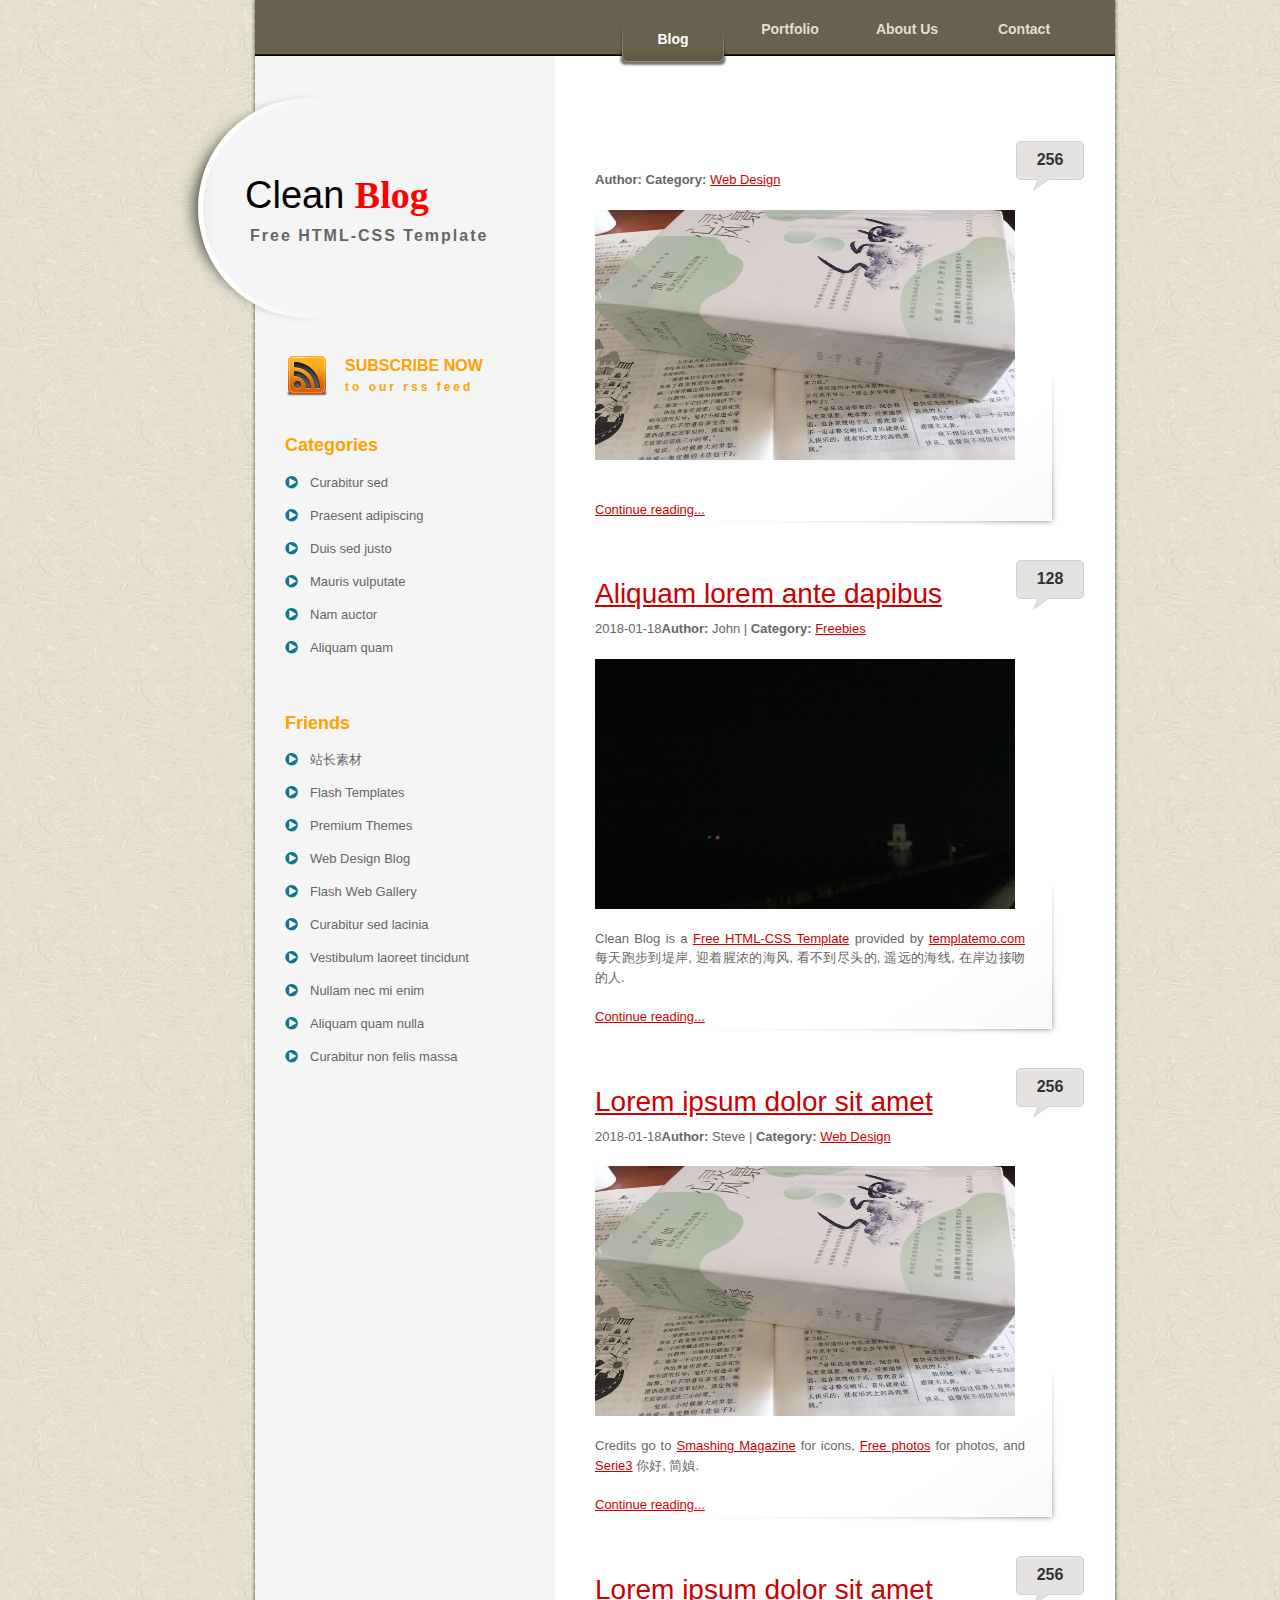
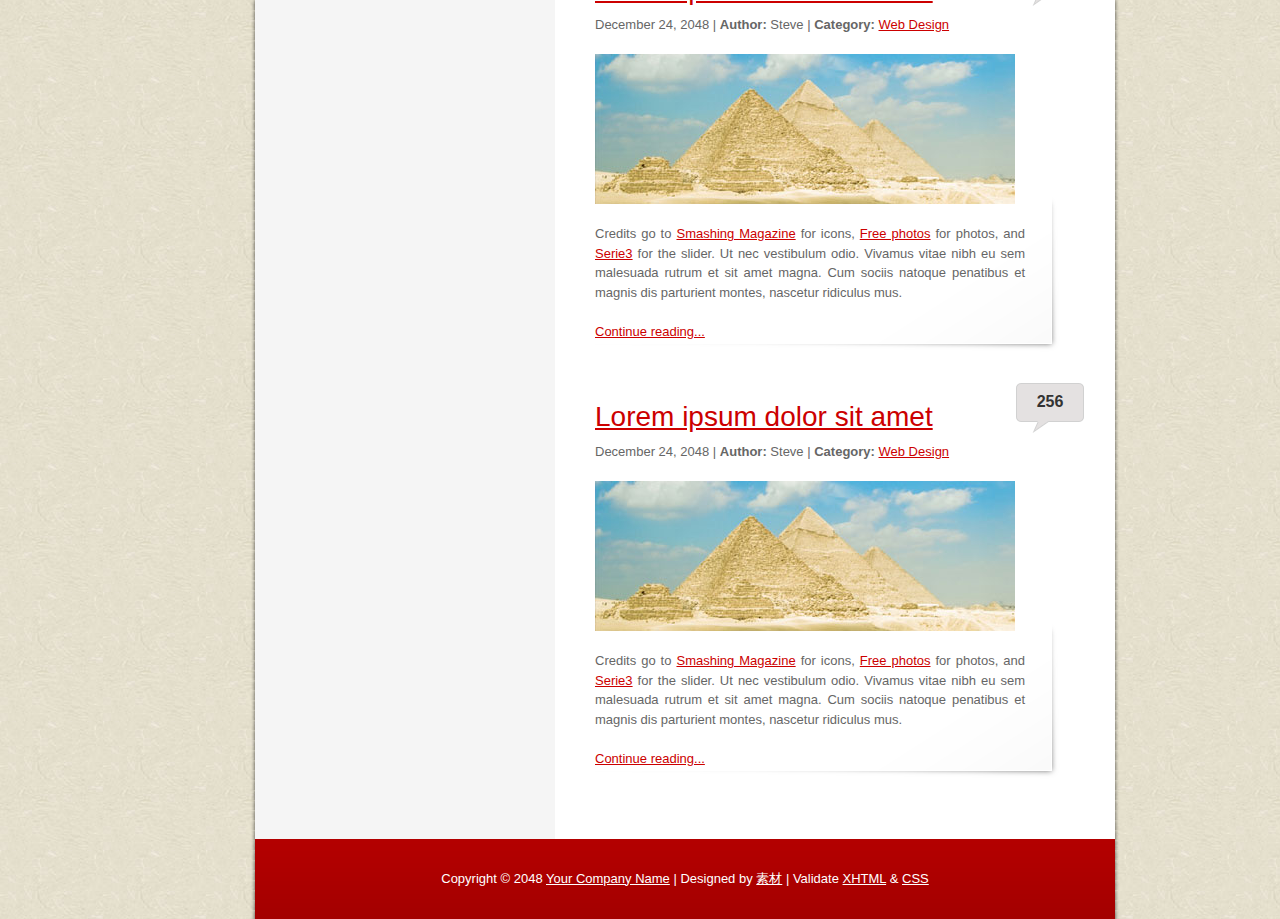
<file: src/main/webapp/templates/lover/index.html>
<!DOCTYPE HTML>
<html xmlns:th="http://www.w3.org/1999/xhtml">
<head>
<meta http-equiv="Content-Type" content="text/html; charset=utf-8" />
<title>∩( ・ω・)∩萌萌哒</title>
<meta name="keywords" content="sc.chinaz.com, html css layout" />
<meta name="description" content="sc.chinaz.com is provided by templatemo.com" />
<link href="../../css/lover/templatemo_style.css" rel="stylesheet" th:href="@{/css/lover/templatemo_style.css}" type="text/css" />
<link href="../../css/lover/s3slider.css" rel="stylesheet" th:href="@{/css/lover/s3slider.css}" type="text/css" />
<!-- JavaScripts-->
<script type="text/javascript" src="../../js/lover/jquery.js" th:src="@{/js/lover/jquery.js}"></script>
<script type="text/javascript" src="../../js/lover/s3Slider.js" th:src="@{/js/lover/s3Slider.js}"></script>

<script type="text/javascript">
    $(document).ready(function() {
        $('#slider').s3Slider({
            timeOut: 1600
        });
    });
</script>

</head>
<body>

<div id="templatemo_wrapper">

	<div id="templatemo_menu">
                
        <ul>
            <li><a href="index.html" class="current">Blog</a></li>
            <li><a href="portfolio.html">Portfolio</a></li>
            <li><a href="about.html">About Us</a></li>
            <li><a href="contact.html">Contact</a></li>
        </ul>	
    
    </div> <!-- end of templatemo_menu -->

    <div id="templatemo_left_column">
        <div id="templatemo_header">
            <div id="site_title">
                <h1><a href="http://sc.chinaz.com/" target="_parent">Clean <strong>Blog</strong><span>Free HTML-CSS Template</span></a></h1>
            </div><!-- end of site_title -->
        </div> <!-- end of header -->
        <div id="templatemo_sidebar">
            <div id="templatemo_rss">
                <a href="#">SUBSCRIBE NOW <br /><span>to our rss feed</span></a>
            </div>
            <h4>Categories</h4>
            <ul class="templatemo_list">
                <li><a href="http://sc.chinaz.com/" target="_parent">Curabitur sed</a></li>
                <li><a href="http://sc.chinaz.com/" target="_parent">Praesent adipiscing</a></li>
                <li><a href="http://sc.chinaz.com/" target="_parent">Duis sed justo</a></li>
                <li><a href="http://sc.chinaz.com/" target="_parent">Mauris vulputate</a></li>
                <li><a href="#">Nam auctor</a></li>
                <li><a href="#">Aliquam quam</a></li>
            </ul>
            
            <div class="cleaner_h40"></div>
            
            <h4>Friends</h4>
            <ul class="templatemo_list">
                <li><a href="http://sc.chinaz.com/" target="_parent">站长素材</a></li>
                <li><a href="http://sc.chinaz.com/" target="_parent">Flash Templates</a></li>
                <li><a href="http://sc.chinaz.com/" target="_parent">Premium Themes</a></li>
                <li><a href="http://sc.chinaz.com/" target="_parent">Web Design Blog</a></li>
                <li><a href="http://sc.chinaz.com/" target="_parent">Flash Web Gallery</a></li>
                <li><a href="#">Curabitur sed lacinia</a></li>
                <li><a href="#">Vestibulum laoreet tincidunt</a></li>
                <li><a href="#">Nullam nec mi enim</a></li>
                <li><a href="#">Aliquam quam nulla</a></li>
                <li><a href="#">Curabitur non felis massa</a></li>
            </ul>
        </div> <!-- end of templatemo_sidebar -->
    </div> <!-- end of templatemo_left_column -->
    
    <div id="templatemo_right_column">

        <!--轮播图-->
    	<!--<div id="featured_project">
            <div id="slider">
                <ul id="sliderContent">
                    <li class="sliderImage">
                        <a href=""><img src="../../images/lover/slider/1.jpg" th:src="@{/images/lover/slider/1.jpg}" alt="1" /></a>
                        <span class="top"><strong>Project 1</strong><br />Suspendisse turpis arcu, dignissim ac laoreet a, condimentum in massa.</span>
                    </li>
                    <li class="sliderImage">
                        <a href=""><img src="../../images/lover/slider/2.jpg" th:src="@{/images/lover/slider/2.jpg}" alt="2" /></a>
                        <span class="bottom"><strong>Project 2</strong><br />uisque eget elit quis augue pharetra feugiat.</span>
                    </li>
                    <li class="sliderImage">
                        <img src="../../images/lover/slider/3.jpg" th:src="@{/images/lover/slider/3.jpg}" alt="3" />
                        <span class="left"><strong>Project 3</strong><br />Sed et quam vitae ipsum vulputate varius vitae semper nunc.</span>
                    </li>
                    <li class="sliderImage">
                        <img src="../../images/lover/slider/4.jpg" th:src="@{/images/lover/slider/4.jpg}" alt="4" />
                        <span class="right"><strong>Project 4</strong><br />Lorem ipsum dolor sit amet, consectetur adipiscing elit.</span>
                    </li>
                    <li class="clear sliderImage"></li>
                </ul>
            </div>
        </div>-->
        
        <div id="templatemo_main">

            <div class="post_section" th:each="article,articleStat : ${aList}">
                <span class="comment">
                    <a href="blog_post.html">256</a>
                </span>
                <h2>
                    <a href="blog_post.html" th:text="${article.wzbt}"></a>
                </h2>
                <span th:text="${article.fbsj}"></span>
                <strong>Author:</strong>
                <span th:text="${article.fbry}"></span>
                <strong>Category:</strong>
                <a href="#">Web Design</a>
                <img src="../../img/20180118001110.jpg" width="420px" height="250px" th:src="@{/img/20180118001110.jpg}"/>
                <!--<img src="../../images/lover/templatemo_image_02.jpg" th:src="@{/images/lover/templatemo_image_02.jpg}" alt="image 2" />-->
                <p th:text="${article.wznr}"></p>
                <a href="blog_post.html">Continue reading...</a>
            </div>

            <div class="post_section">
                <span class="comment"><a href="blog_post.html">128</a></span>
                <h2><a href="blog_post.html">Aliquam lorem ante dapibus</a></h2>
            	2018-01-18<strong>Author:</strong> John | <strong>Category:</strong> <a href="#">Freebies</a>
                <img src="../../img/20180118001052.jpg" width="420px" height="250px" th:src="@{/img/20180118001052.jpg}"/>
                <!--<img src="../../images/lover/templatemo_image_01.jpg" th:src="@{/images/lover/templatemo_image_01.jpg}" alt="image 1" />-->
                <p>Clean Blog is a
                    <a href="http://sc.chinaz.com/" target="_parent">Free HTML-CSS Template</a>
                    provided by
                    <a href="#">templatemo.com</a>
                    每天跑步到堤岸, 迎着腥浓的海风, 看不到尽头的, 遥远的海线, 在岸边接吻的人.
                </p>
              <a href="blog_post.html">Continue reading...</a>
            </div>
                
            <div class="post_section">
                <span class="comment"><a href="blog_post.html">256</a></span>
                <h2><a href="blog_post.html">Lorem ipsum dolor sit amet</a></h2>
                2018-01-18<strong>Author:</strong> Steve | <strong>Category:</strong> <a href="#">Web Design</a>
                <img src="../../img/20180118001110.jpg" width="420px" height="250px" th:src="@{/img/20180118001110.jpg}"/>
                <!--<img src="../../images/lover/templatemo_image_02.jpg" th:src="@{/images/lover/templatemo_image_02.jpg}" alt="image 2" />-->
                <p>Credits go to
                    <a href="http://www.smashingmagazine.com/2008/09/23/practika-a-free-icon-set/" target="_blank">Smashing Magazine</a>
                    for icons,
                    <a href="http://sc.chinaz.com/" target="_blank">Free photos</a>
                    for photos, and
                    <a href="http://www.serie3.info/s3slider/" target="_blank">Serie3</a>
                    你好, 简媜.
                </p>
              <a href="blog_post.html">Continue reading...</a>
            </div>

            <div class="post_section">
                <span class="comment"><a href="blog_post.html">256</a></span>
                <h2><a href="blog_post.html">Lorem ipsum dolor sit amet</a></h2>
                December 24, 2048 | <strong>Author:</strong> Steve | <strong>Category:</strong> <a href="#">Web Design</a>
                <img src="../../images/lover/templatemo_image_02.jpg" th:src="@{/images/lover/templatemo_image_02.jpg}" alt="image 2" />
                <p>Credits go to <a href="http://www.smashingmagazine.com/2008/09/23/practika-a-free-icon-set/" target="_blank">Smashing Magazine</a> for icons, <a href="http://sc.chinaz.com/" target="_blank">Free photos</a> for photos, and <a href="http://www.serie3.info/s3slider/" target="_blank">Serie3</a> for the slider. Ut nec vestibulum odio. Vivamus vitae nibh eu sem malesuada rutrum et sit amet magna. Cum sociis natoque penatibus et magnis dis parturient montes, nascetur ridiculus mus.</p>
                <a href="blog_post.html">Continue reading...</a>
            </div>

            <div class="post_section">
                <span class="comment"><a href="blog_post.html">256</a></span>
                <h2><a href="blog_post.html">Lorem ipsum dolor sit amet</a></h2>
                December 24, 2048 | <strong>Author:</strong> Steve | <strong>Category:</strong> <a href="#">Web Design</a>
                <img src="../../images/lover/templatemo_image_02.jpg" th:src="@{/images/lover/templatemo_image_02.jpg}" alt="image 2" />
                <p>Credits go to <a href="http://www.smashingmagazine.com/2008/09/23/practika-a-free-icon-set/" target="_blank">Smashing Magazine</a> for icons, <a href="http://sc.chinaz.com/" target="_blank">Free photos</a> for photos, and <a href="http://www.serie3.info/s3slider/" target="_blank">Serie3</a> for the slider. Ut nec vestibulum odio. Vivamus vitae nibh eu sem malesuada rutrum et sit amet magna. Cum sociis natoque penatibus et magnis dis parturient montes, nascetur ridiculus mus.</p>
                <a href="blog_post.html">Continue reading...</a>
            </div>
		</div>
    
  <div class="cleaner"></div>
  </div> 
    <!-- end of templatemo_main -->
  <div class="cleaner_h20"></div>
  	<div id="templatemo_footer">
		Copyright © 2048 <a href="#">Your Company Name</a> |
        Designed by <a href="http://www.baidu.com/" target="_parent">素材</a> |
        Validate <a href="http://www.baidu.com/">XHTML</a> &amp; <a href="http://www.baidu.com/">CSS</a>
    </div>
    <div class="cleaner"></div>
</div> <!-- end of warpper -->

</body>
</html>
</file>
